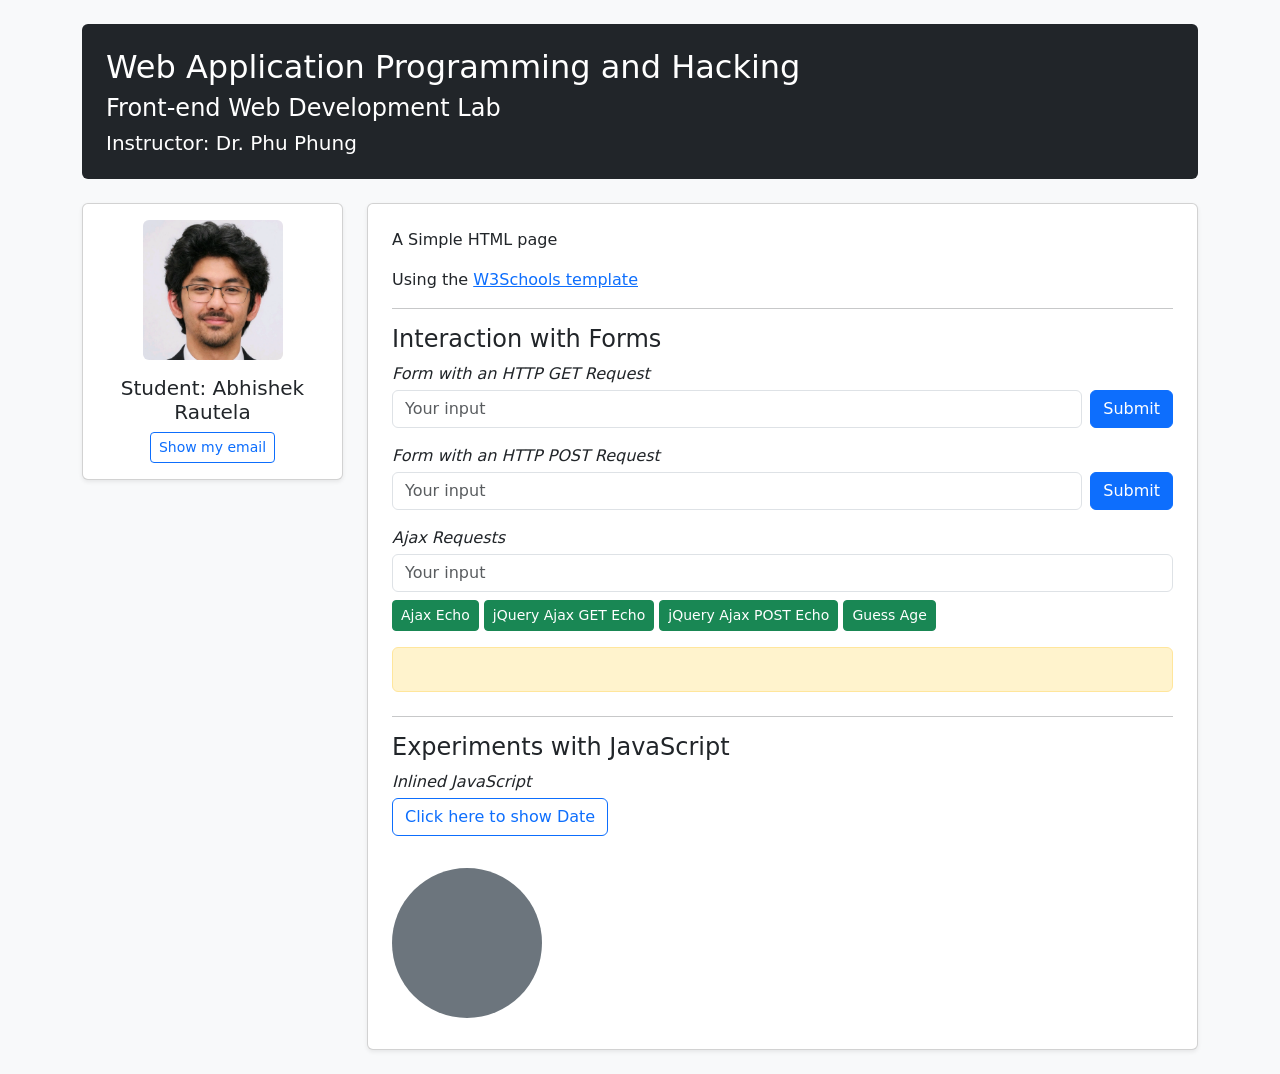
<file: rautelak.html>
<!DOCTYPE html>
<html lang="en">
<head>
    <meta charset="UTF-8">
    <meta name="viewport" content="width=device-width, initial-scale=1.0">
    <title>WAPH-Rautelak</title>

    <link href="https://cdn.jsdelivr.net/npm/bootstrap@5.3.3/dist/css/bootstrap.min.css" rel="stylesheet">
    
    <!-- scripts -->
    <script src="https://code.jquery.com/jquery-3.7.1.min.js"></script>
    <script src="email.js"></script>
    <script src="https://waph-phung.github.io/clock.js"></script>
    <script src="script.js"></script>
    
    <style>
        #response {
            min-height: 45px;
        }
    </style>

    
</head>

<body class="bg-light">
    <main class="container py-4">
        <header class="bg-dark text-white rounded p-4 mb-4">
            <h1 class="h2">Web Application Programming and Hacking</h1>
            <h2 class="h4 fw-normal">Front-end Web Development Lab</h2>
            <h3 class="h5 fw-normal mb-0">Instructor: Dr. Phu Phung</h3>
        </header>

        <div class="row g-4">
            <div class="col-lg-3">
                <div class="card shadow-sm">
                    <div class="card-body text-center">
                        <img src="images/headshot.png" alt="My Headshot" class="img-fluid rounded mb-3" width="140">
                        <h3 class="h5">Student: Abhishek Rautela</h3>
                        <button id="email" class="btn btn-outline-primary btn-sm" onclick="showHideEmail()">Show my email</button>
                    </div>
                  </div>
              </div>

            <section class="col-lg-9">
                <div class="card shadow-sm">
                    <div class="card-body p-4">
                        <p>A Simple HTML page</p>
                        <p>Using the <a href="https://www.w3schools.com/html">W3Schools template</a></p>

                        <hr>

                        <h4>Interaction with Forms</h4>

                        <div class="mb-3">
                            <p class="fst-italic mb-1">Form with an HTTP GET Request</p>
                            <form class="row g-2 align-items-center" action="/echo.php" method="GET">
                                <div class="col-sm">
                                    <input class="form-control" name="data" placeholder="Your input">
                                </div>
                                <div class="col-sm-auto">
                                    <input class="btn btn-primary" type="submit" value="Submit">
                                </div>
                            </form>
                        </div>

                        <div class="mb-3">
                            <p class="fst-italic mb-1">Form with an HTTP POST Request</p>
                            <form class="row g-2 align-items-center" action="/echo.php" method="POST" name="echo_post">
                                <div class="col-sm">
                                    <input class="form-control" name="data" placeholder="Your input" onkeypress="console.log('You have pressed a key')">
                                </div>
                                <div class="col-sm-auto">
                                    <input class="btn btn-primary" type="submit" value="Submit">
                                </div>
                            </form>
                        </div>

                        <div class="mb-4">
                            <p class="fst-italic mb-1">Ajax Requests</p>
                            <input class="form-control mb-2" name="data" placeholder="Your input" onkeypress="console.log('You have pressed a key')" id="data">
                            <input class="btn btn-success btn-sm mb-2" type="button" value="Ajax Echo" onclick="getEcho()">
                            <input class="btn btn-success btn-sm mb-2" type="button" value="jQuery Ajax GET Echo" onclick="JQueryAjax()">
                            <input class="btn btn-success btn-sm mb-2" type="button" value="jQuery Ajax POST Echo" onclick="JQueryAjaxPost()">
                            <input class="btn btn-success btn-sm mb-2" type="button" value="Guess Age" onclick="guessAge($('#data').val())">

                            <div id="response" class="alert alert-warning mt-2"></div>
                        </div>

                        <hr>

                        <h4>Experiments with JavaScript</h4>

                        <p class="fst-italic mb-1">Inlined JavaScript</p>
                        <button id="date" class="btn btn-outline-primary mb-3" onclick="document.getElementById('date').innerText = Date()">Click here to show Date</button>

                        <div id="digit-clock" class="fs-5 mb-3"></div>

                        <canvas id="analog-clock" class="bg-secondary rounded-circle" width="150" height="150"></canvas>
                    </div>
                </div>
            </section>
        </div>
    </main>
</body>
</html>
</file>
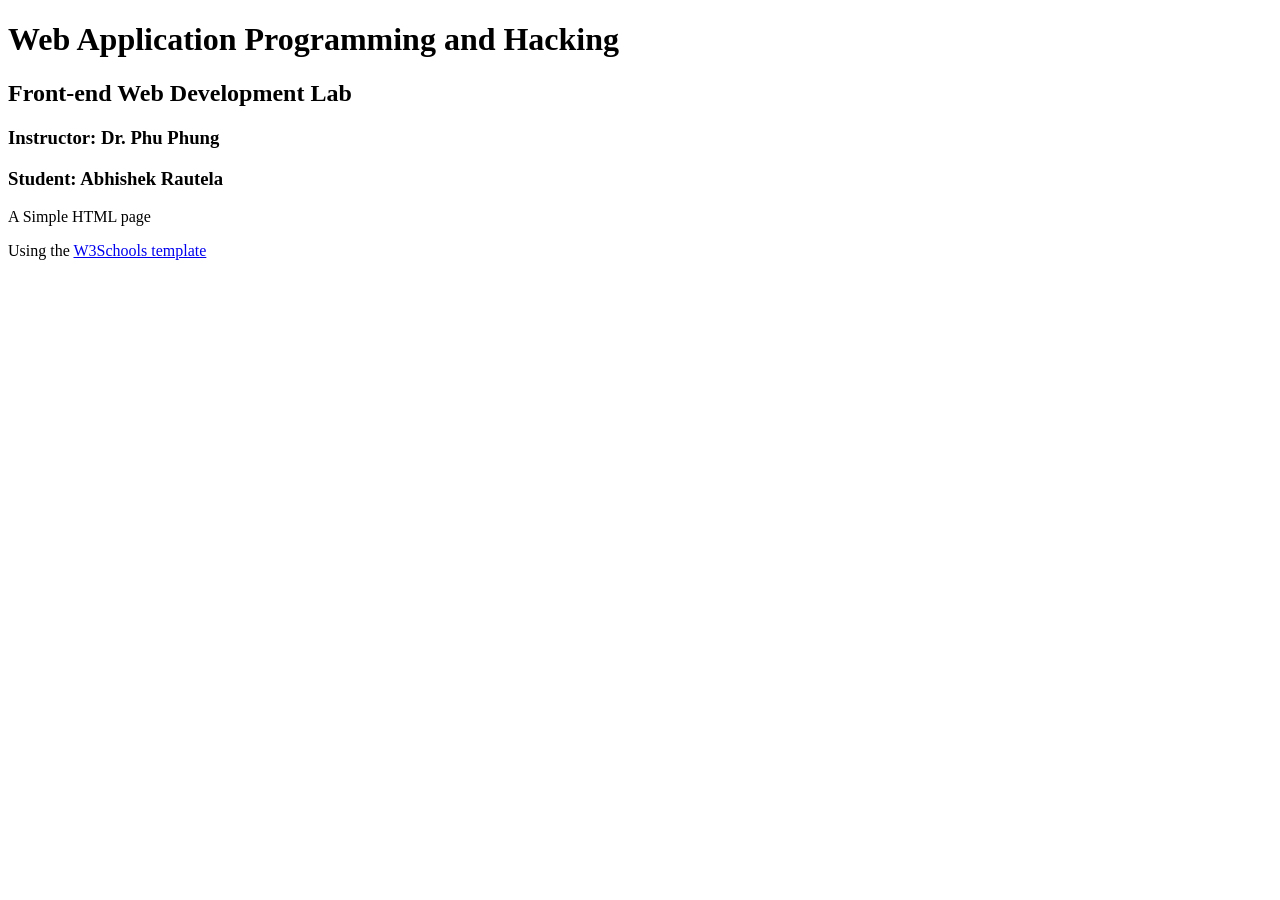
<file: waph.html>
<!DOCTYPE html>
<html lang="en">
<head>
    <meta charset="UTF-8">
    <meta name="viewport" content="width=device-width, initial-scale=1.0">
    <title>WAPH-Rautelak</title>
</head>
<body>
    <div id="top">
        <h1>Web Application Programming and Hacking</h1>
        <h2>Front-end Web Development Lab</h2>
        <h3>Instructor: Dr. Phu Phung</h3>
    </div>
    <div id="member">
        <h3>Student: Abhishek Rautela</h3>
    </div>
    <div id="main">
        <p>A Simple HTML page</p>
        Using the <a href="https://www.w3schools.com/html"> W3Schools template</a>
    </div>
</body>
</html>
</file>
